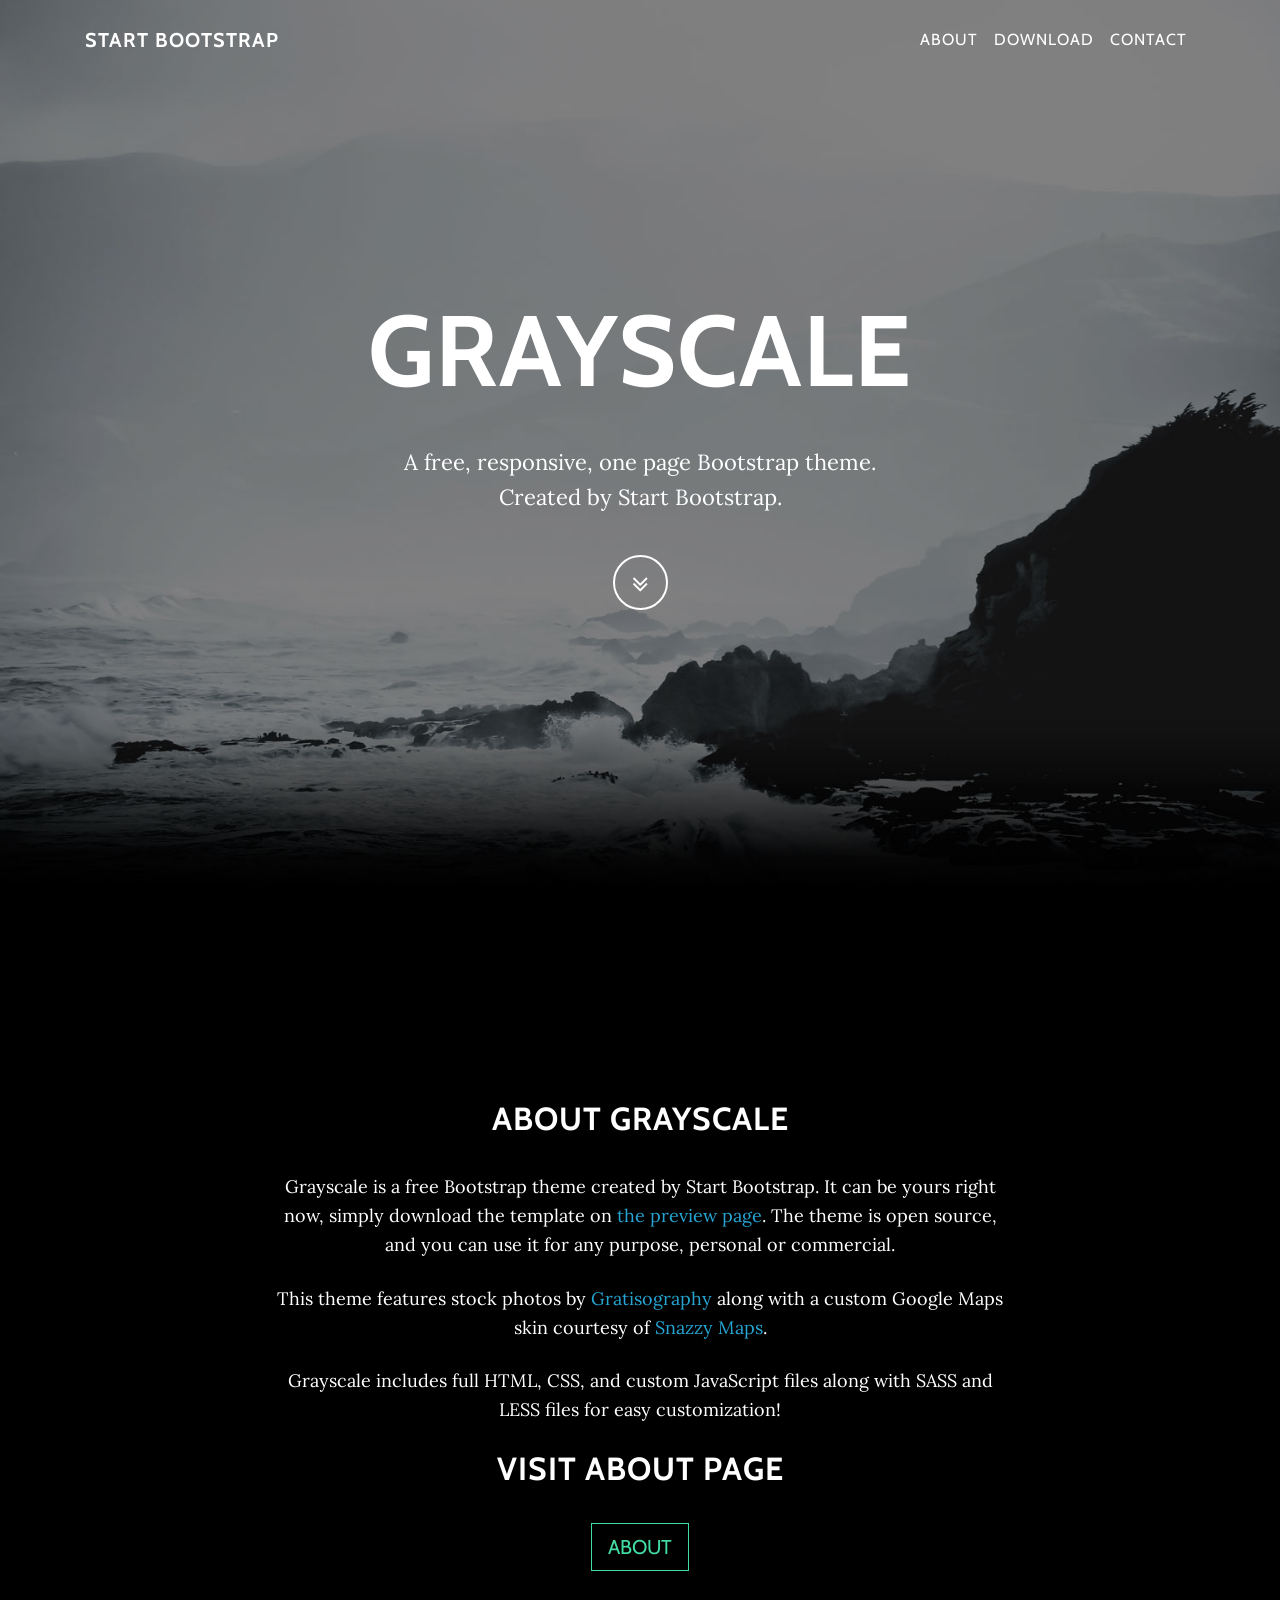
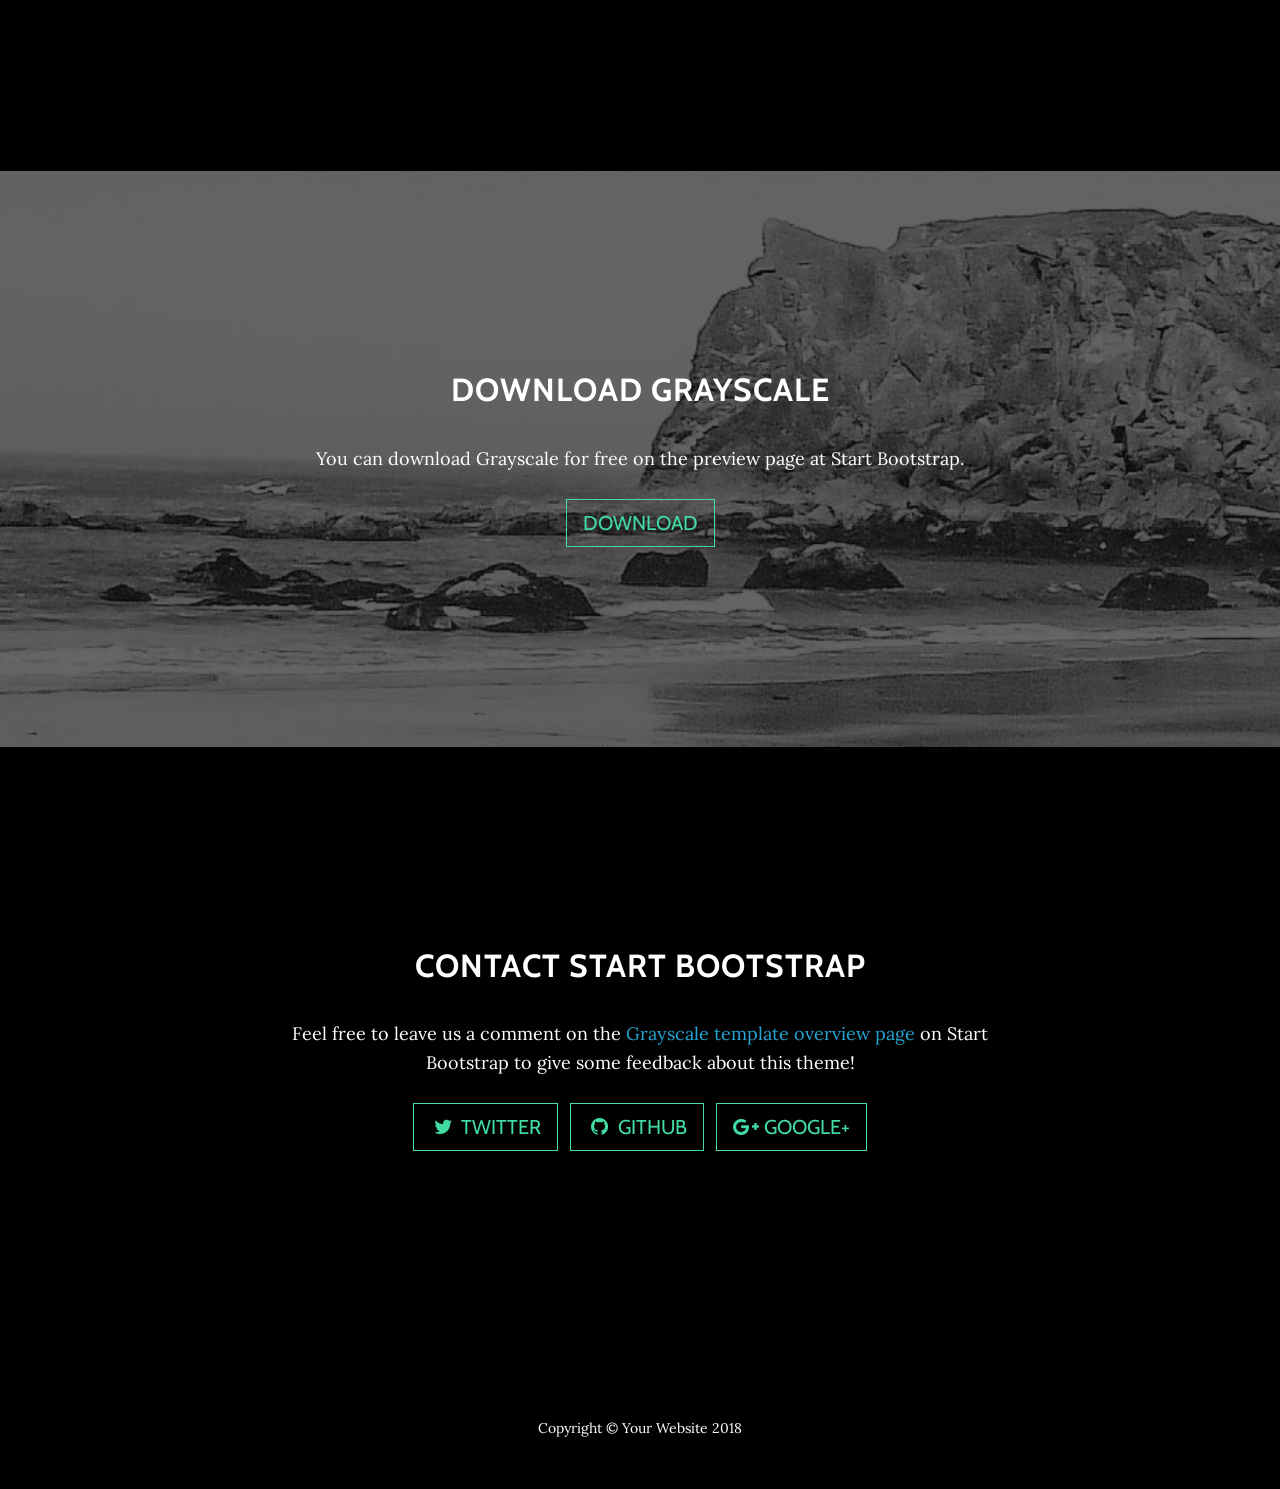
<file: www/website/index.html>
<!DOCTYPE html>
<html lang="en">

<head>

    <meta charset="utf-8">
    <meta name="viewport" content="width=device-width, initial-scale=1, shrink-to-fit=no">
    <meta name="description" content="">
    <meta name="author" content="">

    <title>Grayscale - Start Bootstrap Theme</title>

    <!-- Bootstrap core CSS -->
    <link href="vendor/bootstrap/css/bootstrap.min.css" rel="stylesheet">

    <!-- Custom fonts for this template -->
    <link href="vendor/font-awesome/css/font-awesome.min.css" rel="stylesheet" type="text/css">
    <link href="https://fonts.googleapis.com/css?family=Lora:400,700,400italic,700italic" rel="stylesheet"
          type="text/css">
    <link href='https://fonts.googleapis.com/css?family=Cabin:700' rel='stylesheet' type='text/css'>

    <!-- Custom styles for this template -->
    <link href="css/grayscale.css" rel="stylesheet">

</head>

<body id="page-top">

<!-- Navigation -->
<nav class="navbar navbar-expand-lg navbar-light fixed-top" id="mainNav">
    <div class="container">
        <a class="navbar-brand js-scroll-trigger" href="#page-top">Start Bootstrap</a>
        <button class="navbar-toggler navbar-toggler-right" type="button" data-toggle="collapse"
                data-target="#navbarResponsive" aria-controls="navbarResponsive" aria-expanded="false"
                aria-label="Toggle navigation">
            Menu
            <i class="fa fa-bars"></i>
        </button>
        <div class="collapse navbar-collapse" id="navbarResponsive">
            <ul class="navbar-nav ml-auto">
                <li class="nav-item">
                    <a class="nav-link js-scroll-trigger" href="#about">About</a>
                </li>
                <li class="nav-item">
                    <a class="nav-link js-scroll-trigger" href="#download">Download</a>
                </li>
                <li class="nav-item">
                    <a class="nav-link js-scroll-trigger" href="#contact">Contact</a>
                </li>
            </ul>
        </div>
    </div>
</nav>

<!-- Intro Header -->
<header class="masthead">
    <div class="intro-body">
        <div class="container">
            <div class="row">
                <div class="col-lg-8 mx-auto">
                    <h1 class="brand-heading">Grayscale</h1>
                    <p class="intro-text">A free, responsive, one page Bootstrap theme.
                        <br>Created by Start Bootstrap.</p>
                    <a href="#about" class="btn btn-circle js-scroll-trigger">
                        <i class="fa fa-angle-double-down animated"></i>
                    </a>
                </div>
            </div>
        </div>
    </div>
</header>

<!-- About Section -->
<section id="about" class="content-section text-center">
    <div class="container">
        <div class="row">
            <div class="col-lg-8 mx-auto">
                <h2>About Grayscale</h2>
                <p>Grayscale is a free Bootstrap theme created by Start Bootstrap. It can be yours right now, simply
                    download the template on
                    <a href="http://startbootstrap.com/template-overviews/grayscale/">the preview page</a>. The theme is
                    open source, and you can use it for any purpose, personal or commercial.</p>
                <p>This theme features stock photos by
                    <a href="http://gratisography.com/">Gratisography</a>
                    along with a custom Google Maps skin courtesy of
                    <a href="http://snazzymaps.com/">Snazzy Maps</a>.</p>
                <p>Grayscale includes full HTML, CSS, and custom JavaScript files along with SASS and LESS files for
                    easy customization!</p>
            </div>
        </div>
        <div class="row">
            <div class="col-lg-8 mx-auto">
                <h2>Visit About Page</h2>
                <a href="about.html" class="btn btn-default btn-lg">
                    About
                </a>
            </div>
        </div>
</section>

<!-- Download Section -->
<section id="download" class="download-section content-section text-center">
    <div class="container">
        <div class="col-lg-8 mx-auto">
            <h2>Download Grayscale</h2>
            <p>You can download Grayscale for free on the preview page at Start Bootstrap.</p>
            <button class="btn btn-default btn-lg" onclick="download()">
                Download
            </button>
        </div>
    </div>
</section>

<!-- Contact Section -->
<section id="contact" class="content-section text-center">
    <div class="container">
        <div class="row">
            <div class="col-lg-8 mx-auto">
                <h2>Contact Start Bootstrap</h2>
                <p>Feel free to leave us a comment on the
                    <a href="http://startbootstrap.com/template-overviews/grayscale/">Grayscale template overview
                        page</a>
                    on Start Bootstrap to give some feedback about this theme!</p>
                <ul class="list-inline banner-social-buttons">
                    <li class="list-inline-item">
                        <a href="https://twitter.com/SBootstrap" class="btn btn-default btn-lg">
                            <i class="fa fa-twitter fa-fw"></i>
                            <span class="network-name">Twitter</span>
                        </a>
                    </li>
                    <li class="list-inline-item">
                        <a href="https://github.com/BlackrockDigital/startbootstrap" class="btn btn-default btn-lg">
                            <i class="fa fa-github fa-fw"></i>
                            <span class="network-name">Github</span>
                        </a>
                    </li>
                    <li class="list-inline-item">
                        <a href="https://plus.google.com/+Startbootstrap/posts" class="btn btn-default btn-lg">
                            <i class="fa fa-google-plus fa-fw"></i>
                            <span class="network-name">Google+</span>
                        </a>
                    </li>
                </ul>
            </div>
        </div>
    </div>
</section>

<!-- Footer -->
<footer>
    <div class="container text-center">
        <p>Copyright &copy; Your Website 2018</p>
    </div>
</footer>

<!-- Global site tag (gtag.js) - Google Analytics -->
<script async src="https://www.googletagmanager.com/gtag/js?id=UA-119741289-3"></script>
<script>
  window.dataLayer = window.dataLayer || [];
  function gtag(){dataLayer.push(arguments);}
  gtag('js', new Date());

  gtag('config', 'UA-119741289-3');
</script>


<!-- Bootstrap core JavaScript -->
<script src="vendor/jquery/jquery.min.js"></script>
<script src="vendor/bootstrap/js/bootstrap.bundle.min.js"></script>

<!-- Plugin JavaScript -->
<script src="vendor/jquery-easing/jquery.easing.min.js"></script>

<!-- Custom scripts for this template -->
<script src="js/grayscale.js"></script>
<!-- Custom scripts for this template -->
<script src="js/grayscale.js"></script>
<script src="js/customjs.js"></script>

</body>

</html>
</file>
<file: www/website/css/grayscale.css>
body {
  font-family: 'Lora', 'Helvetica Neue', Helvetica, Arial, sans-serif;
  position: relative;
  width: 100%;
  height: 100%;
  color: white;
  background-color: black;
}

html {
  width: 100%;
  height: 100%;
}

h1,
h2,
h3,
h4,
h5,
h6 {
  font-family: 'Cabin', 'Helvetica Neue', Helvetica, Arial, sans-serif;
  font-weight: 700;
  margin: 0 0 35px;
  letter-spacing: 1px;
  text-transform: uppercase;
}

p {
  font-size: 16px;
  line-height: 1.5;
  margin: 0 0 25px;
}

@media (min-width: 768px) {
  p {
    font-size: 18px;
    line-height: 1.6;
    margin: 0 0 35px;
  }
}

a {
  -webkit-transition: all 0.2s ease-in-out;
  -moz-transition: all 0.2s ease-in-out;
  transition: all 0.2s ease-in-out;
  color: #42DCA3;
}

a:focus, a:hover {
  text-decoration: none;
  color: #1d9b6c;
}

#mainNav {
  font-family: 'Cabin', 'Helvetica Neue', Helvetica, Arial, sans-serif;
  margin-bottom: 0;
  text-transform: uppercase;
  border-bottom: 1px solid rgba(255, 255, 255, 0.3);
  background-color: black;
}

#mainNav .navbar-toggler {
  font-size: 14px;
  padding: 11px;
  color: white;
  border: 1px solid white;
}

#mainNav .navbar-brand {
  font-weight: 700;
}

#mainNav a {
  color: white;
}

#mainNav .navbar-nav .nav-item {
  -webkit-transition: background 0.3s ease-in-out;
  -moz-transition: background 0.3s ease-in-out;
  transition: background 0.3s ease-in-out;
}

#mainNav .navbar-nav .nav-item:hover {
  color: fade(white, 80%);
  outline: none;
  background-color: transparent;
}

#mainNav .navbar-nav .nav-item:active, #mainNav .navbar-nav .nav-item:focus {
  outline: none;
  background-color: transparent;
}

@media (min-width: 992px) {
  #mainNav {
    padding-top: 20px;
    padding-bottom: 20px;
    -webkit-transition: background 0.3s ease-in-out, padding-top 0.3s ease-in-out, padding-bottom 0.3s;
    -moz-transition: background 0.3s ease-in-out, padding-top 0.3s ease-in-out, padding-bottom 0.3s;
    transition: background 0.3s ease-in-out, padding-top 0.3s ease-in-out, padding-bottom 0.3s;
    letter-spacing: 1px;
    border-bottom: none;
    background: transparent;
  }
  #mainNav.navbar-shrink {
    padding-top: 10px;
    padding-bottom: 10px;
    border-bottom: 1px solid rgba(255, 255, 255, 0.3);
    background: black;
  }
  #mainNav .nav-link.active {
    outline: none;
    background-color: rgba(255, 255, 255, 0.3);
  }
  #mainNav .nav-link.active:hover {
    color: white;
  }
}

.masthead {
  display: table;
  width: 100%;
  height: auto;
  padding: 200px 0;
  text-align: center;
  color: white;
  background: url("../img/intro-bg.jpg") no-repeat bottom center scroll;
  background-color: black;
  -webkit-background-size: cover;
  -moz-background-size: cover;
  -o-background-size: cover;
  background-size: cover;
}

.masthead .intro-body {
  display: table-cell;
  vertical-align: middle;
}

.masthead .intro-body .brand-heading {
  font-size: 50px;
}

.masthead .intro-body .intro-text {
  font-size: 18px;
}

@media (min-width: 768px) {
  .masthead {
    height: 100%;
    padding: 0;
  }
  .masthead .intro-body .brand-heading {
    font-size: 100px;
  }
  .masthead .intro-body .intro-text {
    font-size: 22px;
  }
}

.btn-circle {
  font-size: 26px;
  width: 55px;
  height: 55px;
  margin-top: 15px;
  line-height: 45px;
  -webkit-transition: background 0.3s ease-in-out;
  -moz-transition: background 0.3s ease-in-out;
  transition: background 0.3s ease-in-out;
  color: white;
  border: 2px solid white;
  border-radius: 100% !important;
  background: transparent;
}

.btn-circle:focus, .btn-circle:hover {
  color: white;
  outline: none;
  background: rgba(255, 255, 255, 0.1);
}

.content-section {
  padding-top: 150px;
  padding-bottom: 150px;
}

.download-section {
  color: white;
  background: url("../img/downloads-bg.jpg") no-repeat center center scroll;
  background-color: black;
  -webkit-background-size: cover;
  -moz-background-size: cover;
  -o-background-size: cover;
  background-size: cover;
}

#map {
  width: 100%;
  height: 300px;
}

@media (min-width: 992px) {
  .content-section {
    padding-top: 200px;
    padding-bottom: 200px;
  }
  #map {
    height: 350px;
  }
}

.btn {
  font-family: 'Cabin', 'Helvetica Neue', Helvetica, Arial, sans-serif;
  font-weight: 400;
  -webkit-transition: all 0.3s ease-in-out;
  -moz-transition: all 0.3s ease-in-out;
  transition: all 0.3s ease-in-out;
  text-transform: uppercase;
  border-radius: 0;
}

.btn-default {
  color: #42DCA3;
  border: 1px solid #42DCA3;
  background-color: transparent;
}

.btn-default:focus, .btn-default:hover {
  color: black;
  border: 1px solid #42DCA3;
  outline: none;
  background-color: #42DCA3;
}

ul.banner-social-buttons {
  margin-top: 0;
}

@media (max-width: 1199px) {
  ul.banner-social-buttons {
    margin-top: 15px;
  }
}

@media (max-width: 767px) {
  ul.banner-social-buttons li {
    display: block;
    margin-bottom: 20px;
    padding: 0;
  }
  ul.banner-social-buttons li:last-child {
    margin-bottom: 0;
  }
}

footer {
  padding: 50px 0;
}

footer p {
  font-size: 14px;
  margin: 0;
}

::-moz-selection {
  background: #fcfcfc;
  background: rgba(255, 255, 255, 0.2);
  text-shadow: none;
}

::selection {
  background: #fcfcfc;
  background: rgba(255, 255, 255, 0.2);
  text-shadow: none;
}

img::selection {
  background: transparent;
}

img::-moz-selection {
  background: transparent;
}



p{
	margin:0 0 25px;
	font-size:18px;
	line-height:1.6em;
}
a{
	color:#26a5d3;
}
a:hover,a:focus{
	text-decoration:none;
	color:#26a5d3;
}

#contact-form{
	padding-bottom:80px;
}

textarea.form-control{
    height:100px;
}
</file>
